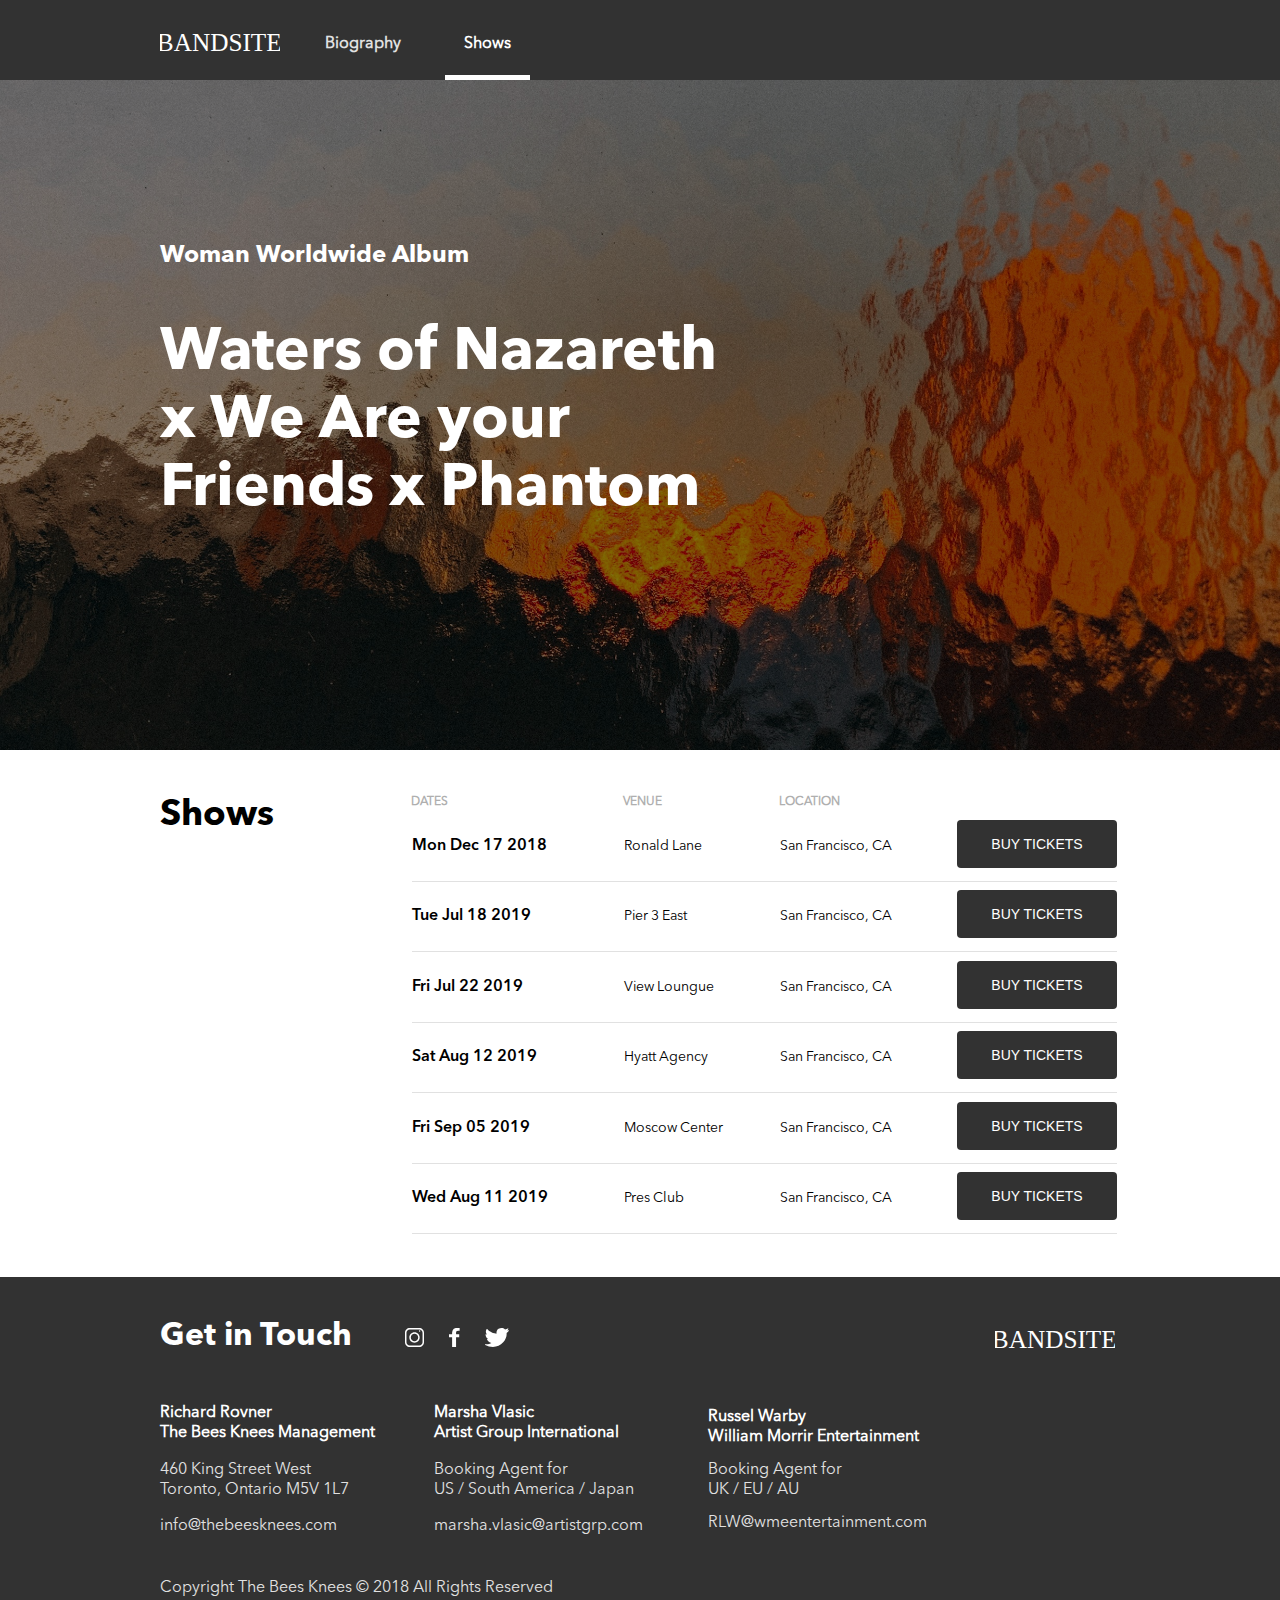
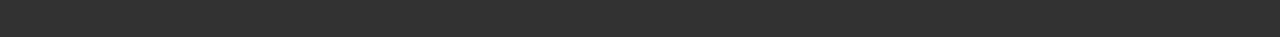
<file: sprint-2/pages/shows.html>
<!DOCTYPE html>
<html lang="en">

<head>
    <meta charset="UTF-8">
    <meta http-equiv="X-UA-Compatible" content="ie=edge">
    <meta name="viewport" content="width=device-width, initial-scale=1.0">
    <title>Shows</title>
    <link rel="stylesheet" type="text/css" href="../css/styles.css">
</head>

<body>
    <nav>
        <div class="nav__logo">
            <a href="../index.html"><img src="../assets/Logo/Logo-bandsite.svg"></a>
        </div>
        <div class="nav__pages">
            <a class="nav__text" href="../index.html">
                <h3>Biography</h3>
            </a>
            <a class="nav__text nav__text--selected" href="shows.html">
                <h3>Shows</h3>
            </a>
        </div>
    </nav>
    <header class="header__shows">
        <h4 class="header__text--small">
            Woman Worldwide Album
        </h4>
        <h1 class="header__title--shows">
            Waters of
            Nazareth x We
            Are your Friends
            x Phantom
        </h1>
        <div class="header__SoundCloud--container">
            <iframe class="header__SoundCloud" scrolling="no" frameborder="no" allow="autoplay"
                src="https://w.soundcloud.com/player/?url=https%3A//api.soundcloud.com/tracks/263946728&color=%23ff5500&auto_play=false&hide_related=false&show_comments=true&show_user=true&show_reposts=false&show_teaser=true"></iframe>
        </div>

    </header>
    <main class="main__shows">
        <h1 class="main__text--title"><br />Shows</h1>
        <table>
            <tr>
                <td class="main__label--top main__table--date">
                    <h5>
                        DATES
                    </h5>
                </td>
                <td class="main__label--top main__table--info">
                    <h5>
                        VENUE
                    </h5>
                </td>
                <td class="main__label--top main__table--info">
                    <h5>
                        LOCATION
                    </h5>
                </td>
            </tr>

            <tr>
                <td class="main__text--label">
                    <h5>
                        DATE
                    </h5>
                </td>
                <td>
                    <h2 class="main__text--date">
                        Mon Dec 17 2018
                    </h2>
                </td>
                <td class="main__text--label">
                    <h5>
                        VENUE
                    </h5>
                </td>
                <td>
                    <h4 class="main__text--info">
                        Ronald Lane
                    </h4>
                </td>
                <td class="main__text--label">
                    <h5>
                        LOCATION
                    </h5>
                </td>
                <td>
                    <h4 class="main__text--info">
                        San Francisco, CA
                    </h4>
                </td>
                <td class ="main__table--button">
                    <button class="main__button--cta">BUY TICKETS</button>
                </td>
            </tr>

            <tr>
                <td colspan="4">
                    <div class="main__divider"></div>
                </td>
            </tr>
            
            <tr>
                <td class="main__text--label">
                    <h5>
                        DATE
                    </h5>
                </td>
                <td>
                    <h2 class="main__text--date">
                        Tue Jul 18 2019
                    </h2>
                </td>
                <td class="main__text--label">
                    <h5>
                        VENUE
                    </h5>
                </td>
                <td>
                    <h4 class="main__text--info">
                        Pier 3 East
                    </h4>
                </td>
                <td class="main__text--label">
                    <h5>
                        LOCATION
                    </h5>
                </td>
                <td>
                    <h4 class="main__text--info">
                        San Francisco, CA
                    </h4>
                </td>
                <td class ="main__table--button">
                    <button class="main__button--cta">BUY TICKETS</button>
                </td>
            </tr>

            <tr>
                <td colspan="4">
                    <div class="main__divider"></div>
                </td>
            </tr>

            <tr>
                <td class="main__text--label">
                    <h5>
                        DATE
                    </h5>
                </td>
                <td>
                    <h2 class="main__text--date">
                        Fri Jul 22 2019
                    </h2>
                </td>
                <td class="main__text--label">
                    <h5>
                        VENUE
                    </h5>
                </td>
                <td>
                    <h4 class="main__text--info">
                        View Loungue
                    </h4>
                </td>
                <td class="main__text--label">
                    <h5>
                        LOCATION
                    </h5>
                </td>
                <td>
                    <h4 class="main__text--info">
                        San Francisco, CA
                    </h4>
                </td>
                <td class ="main__table--button">
                    <button class="main__button--cta">BUY TICKETS</button>
                </td>
            </tr>

            <tr>
                <td colspan="4">
                    <div class="main__divider"></div>
                </td>
            </tr>

            <tr>
                <td class="main__text--label">
                    <h5>
                        DATE
                    </h5>
                </td>
                <td>
                    <h2 class="main__text--date">
                        Sat Aug 12 2019
                    </h2>
                </td>
                <td class="main__text--label">
                    <h5>
                        VENUE
                    </h5>
                </td>
                <td>
                    <h4 class="main__text--info">
                        Hyatt Agency
                    </h4>
                </td>
                <td class="main__text--label">
                    <h5>
                        LOCATION
                    </h5>
                </td>
                <td>
                    <h4 class="main__text--info">
                        San Francisco, CA
                    </h4>
                </td>
                <td class ="main__table--button">
                    <button class="main__button--cta">BUY TICKETS</button>
                </td>
            </tr>

            <tr>
                <td colspan="4">
                    <div class="main__divider"></div>
                </td>
            </tr>

            <tr>
                <td class="main__text--label">
                    <h5>
                        DATE
                    </h5>
                </td>
                <td>
                    <h2 class="main__text--date">
                        Fri Sep 05 2019
                    </h2>
                </td>
                <td class="main__text--label">
                    <h5>
                        VENUE
                    </h5>
                </td>
                <td>
                    <h4 class="main__text--info">
                        Moscow Center
                    </h4>
                </td>
                <td class="main__text--label">
                    <h5>
                        LOCATION
                    </h5>
                </td>
                <td>
                    <h4 class="main__text--info">
                        San Francisco, CA
                    </h4>
                </td>
                <td class ="main__table--button">
                    <button class="main__button--cta">BUY TICKETS</button>
                </td>
            </tr>

            <tr>
                <td colspan="4">
                    <div class="main__divider"></div>
                </td>
            </tr>

            <tr>
                <td class="main__text--label">
                    <h5>
                        DATE
                    </h5>
                </td>
                <td>
                    <h2 class="main__text--date">
                        Wed Aug 11 2019
                    </h2>
                </td>
                <td class="main__text--label">
                    <h5>
                        VENUE
                    </h5>
                </td>
                <td>
                    <h4 class="main__text--info">
                        Pres Club
                    </h4>
                </td>
                <td class="main__text--label">
                    <h5>
                        LOCATION
                    </h5>
                </td>
                <td>
                    <h4 class="main__text--info">
                        San Francisco, CA
                    </h4>
                </td>
                <td class ="main__table--button">
                    <button class="main__button--cta">BUY TICKETS</button>
                </td>
            </tr>

            <tr>
                <td colspan="4">
                    <div class="main__divider"></div>
                </td>
            </tr>
        </table>
    </main>

    <footer>
        <div class="footer__container">
            <h1>
                Get in Touch
            </h1>

            <div class="footer__social">
                <img class="footer__social--icon" src="../assets/Icons/SVG/Icon-instagram.svg">
                <img class="footer__social--icon" src="../assets/Icons/SVG/Icon-facebook.svg">
                <img class="footer__social--icon" src="../assets/Icons/SVG/Icon-twitter.svg">
                <div class="footer__logo">
                    <a href="../index.html"><img src="../assets/Logo/Logo-bandsite.svg"></a>
                </div>
            </div>

            <div class="footer__text--container">
                <h4 class="footer__text--bold">Richard Rovner <br />The Bees Knees Management</h2>
                    <h4 class="footer__text">460 King Street West <br />Toronto, Ontario M5V 1L7</h2>
                        <a class="footer__text" href="Mailto:info@thebeesknees.com">info@thebeesknees.com</a>
            </div>

            <div class="footer__text--container">
                <h4 class="footer__text--bold">Marsha Vlasic<br />Artist Group International</h2>
                    <h4 class="footer__text">Booking Agent for<br />US / South America / Japan</h2>
                        <a class="footer__text"
                            href="Mailto:marsha.vlasic@artistgrp.com">marsha.vlasic@artistgrp.com</a>
            </div>

            <div class="footer__text--container">
                <h4 class="footer__text--bold">Russel Warby<br />William Morrir Entertainment</h2>
                    <h4 class="footer__text">Booking Agent for<br />UK / EU / AU</h2>
                        <a class="footer__text" href="Mailto:RLW@wmeentertainment.com">RLW@wmeentertainment.com</a>
            </div>

            <h4 class="footer__copyright">Copyright The Bees Knees © 2018 All Rights Reserved</h2>
        </div>
    </footer>
</body>

</html>
</file>
<file: sprint-2/css/styles.css>
@font-face {
  font-family: "AvenirNextRegular";
  src: url(../fonts/AvenirNextRegular.otf);
}

@font-face {
  font-family: "AvenirNextDemiBold";
  src: url(../fonts/AvenirNextDemi.otf);
}

@font-face {
  font-family: "AvenirNextBold";
  src: url(../fonts/AvenirNextBold.otf);
}

body {
  margin: 0px;
  font-family: AvenirNextRegular;
}

main {
  display: -webkit-box;
  display: -ms-flexbox;
  display: flex;
  -webkit-box-orient: vertical;
  -webkit-box-direction: normal;
      -ms-flex-direction: column;
          flex-direction: column;
}

a {
  text-decoration: none;
}

h1 {
  font-size: 7.5vw;
  line-height: 10vw;
  margin: 0px;
  font-family: AvenirNextBold;
}

h2 {
  font-size: 5vw;
  line-height: 7vw;
  margin: 0px;
  font-family: AvenirNextDemiBold;
}

h3 {
  font-size: 4vw;
  line-height: 6vw;
  margin: 0px;
  font-family: AvenirNextDemiBold;
}

h4 {
  font-size: 3.8vw;
  line-height: 5vw;
  margin: 0px;
  font-weight: normal;
}

h5 {
  font-size: 4vw;
  line-height: 6vw;
  color: #AFAFAF;
  margin: 0px;
  padding-bottom: 5vw;
}

table {
  margin: 0px 5%;
  padding-bottom: 40px;
}

td {
  display: block;
}

nav {
  background-color: #323232;
  height: 80px;
  display: -webkit-box;
  display: -ms-flexbox;
  display: flex;
  -ms-flex-wrap: wrap;
      flex-wrap: wrap;
  -webkit-box-pack: space-evenly;
      -ms-flex-pack: space-evenly;
          justify-content: space-evenly;
  -webkit-box-align: end;
      -ms-flex-align: end;
          align-items: flex-end;
}

nav h3 {
  font-family: AvenirNextRegular;
}

.nav__logo {
  display: -webkit-box;
  display: -ms-flexbox;
  display: flex;
  padding-bottom: 1vw;
}

.nav__pages {
  width: 100%;
  height: 38px;
  display: -webkit-box;
  display: -ms-flexbox;
  display: flex;
  -webkit-box-pack: space-evenly;
      -ms-flex-pack: space-evenly;
          justify-content: space-evenly;
  -webkit-box-align: end;
      -ms-flex-align: end;
          align-items: flex-end;
}

.nav__text {
  color: #E1E1E1;
  text-align: center;
  width: 50%;
  padding: 2vw;
  font-family: AvenirNextRegular;
  font-weight: normal;
  border-bottom: solid #323232 5px;
}

.nav__text:hover {
  border-color: #FFFFFF;
  font-weight: bold;
  color: #FFFFFF;
  -webkit-transition: 0.3s;
  transition: 0.3s;
}

.nav__text--selected {
  color: #FFFFFF;
  border-bottom: solid #FFFFFF 5px;
  font-weight: bold;
}

header, .header__shows {
  background-image: url(../assets/Images/Hero-image.jpg), -webkit-gradient(linear, left top, left bottom, from(rgba(0, 0, 0, 0.5)), to(rgba(0, 0, 0, 0.5)));
  background-image: url(../assets/Images/Hero-image.jpg), linear-gradient(rgba(0, 0, 0, 0.5), rgba(0, 0, 0, 0.5));
  background-blend-mode: overlay;
  background-size: 100%;
  height: 57vw;
  display: -webkit-box;
  display: -ms-flexbox;
  display: flex;
  -webkit-box-align: center;
      -ms-flex-align: center;
          align-items: center;
}

.header__shows {
  background-image: url(../assets/Images/Show-image.jpg), -webkit-gradient(linear, left top, left bottom, from(rgba(0, 0, 0, 0.5)), to(rgba(0, 0, 0, 0.5)));
  background-image: url(../assets/Images/Show-image.jpg), linear-gradient(rgba(0, 0, 0, 0.5), rgba(0, 0, 0, 0.5));
  background-position: center;
  height: 150vw;
  -webkit-box-orient: vertical;
  -webkit-box-direction: normal;
      -ms-flex-direction: column;
          flex-direction: column;
  -webkit-box-pack: start;
      -ms-flex-pack: start;
          justify-content: flex-start;
}

.header__title, .header__title--shows, .header__text--small {
  color: #FFFFFF;
  width: 70%;
  padding: 5%;
}

.header__title--shows {
  font-size: 11vw;
  line-height: 14vw;
  width: 90%;
  padding-bottom: 20vw;
}

.header__text--small {
  -ms-flex-item-align: start;
      align-self: flex-start;
  padding-bottom: 0px;
  padding-top: 20vw;
  font-size: 4.5vw;
}

.header__SoundCloud--container {
  width: 90%;
  -ms-flex-item-align: center;
      -ms-grid-row-align: center;
      align-self: center;
}

.header__SoundCloud {
  width: 100%;
  height: 30vw;
}

.main__image--large {
  -o-object-fit: cover;
     object-fit: cover;
  width: 90%;
  height: 45vw;
  -ms-flex-item-align: center;
      -ms-grid-row-align: center;
      align-self: center;
  padding: 7.5vw 0px;
}

.main__image--small {
  width: 90%;
  -ms-flex-item-align: center;
      -ms-grid-row-align: center;
      align-self: center;
  padding-bottom: 5%;
  -webkit-filter: grayscale(100%);
          filter: grayscale(100%);
}

.main__image--small:hover {
  -webkit-filter: grayscale(0%);
          filter: grayscale(0%);
  -webkit-transition: 0.3s;
  transition: 0.3s;
}

.main__text, .main__text--title, .main__text--label, .main__text--info, .main__text--date, .main__quote, .main__quote--attribution, .main__paragraph--title, .main__paragraph--text, .main__photoGallery--title {
  width: 90%;
  -ms-flex-item-align: center;
      -ms-grid-row-align: center;
      align-self: center;
}

.main__text--title {
  padding-bottom: 12.5%;
}

.main__text--label {
  padding-bottom: 5%;
}

.main__label--top {
  display: none;
}

.main__text--info, .main__text--date {
  padding-bottom: 7.5%;
}

.main__divider {
  background-color: #E1E1E1;
  height: 1px;
  width: 100%;
  margin-bottom: 7.5%;
}

.main__quote {
  padding-bottom: 10%;
}

.main__quote--attribution {
  padding-bottom: 12.5%;
}

.main__paragraph--title {
  padding-bottom: 7.5%;
}

.main__paragraph--container {
  width: 90%;
  -ms-flex-item-align: center;
      align-self: center;
  display: -webkit-box;
  display: -ms-flexbox;
  display: flex;
  -webkit-box-orient: vertical;
  -webkit-box-direction: normal;
      -ms-flex-direction: column;
          flex-direction: column;
}

.main__paragraph--text {
  width: 100%;
}

.main__photoGallery {
  background-color: #FAFAFA;
  display: -webkit-box;
  display: -ms-flexbox;
  display: flex;
  -webkit-box-orient: vertical;
  -webkit-box-direction: normal;
      -ms-flex-direction: column;
          flex-direction: column;
  margin-top: 12.5%;
  padding-bottom: 8%;
}

.main__photoGallery--title {
  padding-bottom: 7.5%;
}

.main__button--cta, .main__comments--button {
  border-radius: 4px;
  border: none;
  background-color: #323232;
  color: white;
  font-weight: 500;
  font-size: 4vw;
  width: 100%;
  height: 15vw;
  -ms-flex-item-align: center;
      -ms-grid-row-align: center;
      align-self: center;
  margin: 2.5% 0px 5% 0px;
}

.main__button--cta:hover, .main__comments--button:hover {
  background-color: black;
  -webkit-transition: 0.2s;
  transition: 0.2s;
}

.main__comments {
  -ms-flex-item-align: center;
      align-self: center;
  display: -webkit-box;
  display: -ms-flexbox;
  display: flex;
  -webkit-box-orient: horizontal;
  -webkit-box-direction: normal;
      -ms-flex-flow: row wrap;
          flex-flow: row wrap;
  -webkit-box-pack: end;
      -ms-flex-pack: end;
          justify-content: flex-end;
  width: 90%;
}

.main__comments--title {
  padding: 0px 0px 5% 5%;
}

.main__profilepic--container {
  display: inline-block;
  margin-right: 5%;
  margin-top: 6vw;
  padding-top: 32px;
}

.main__profilepic, .main__profilepic--gray {
  height: 15vw;
  width: 15vw;
  border-radius: 50%;
  background-color: #E1E1E1;
}

.main__comments--container {
  width: 78%;
}

.main__comments--container h5 {
  padding-bottom: 8px;
  padding-top: 24px;
}

.main__comments--button {
  margin: 8px 0px 32px 0px;
}

.main__comments--input {
  width: 100%;
  -webkit-box-sizing: border-box;
          box-sizing: border-box;
  border-radius: 4px;
  font-family: AvenirNextRegular;
  font-size: 4vw;
  padding: 7%;
  background-color: #FAFAFA;
  border: solid #E1E1E1 1.5px;
}

.main__comments--input:focus {
  border: solid #323232 2px;
}

.main__comments--date {
  float: right;
  color: #AFAFAF;
}

.main__comments--body {
  width: 80%;
}

.main__comments--body h3 {
  padding-bottom: 5%;
  display: inline-block;
}

.main__comments--body h5 {
  font-weight: normal;
  padding: 0px;
}

.main__comments--body h4 {
  padding-bottom: 7.5%;
  font-size: 4.37vw;
  line-height: 6vw;
  width: 100%;
}

.main__profilepic--gray {
  width: 13vw;
  height: 13vw;
  margin-right: 5%;
}

footer {
  background-color: #323232;
  padding: 10% 0%;
}

footer h4 {
  line-height: 20px;
}

footer h1 {
  font-size: 11vw;
  line-height: 10vw;
  color: #FFFFFF;
  padding-left: 3%;
  padding-bottom: 10%;
}

.footer__bio {
  margin-top: 26px;
}

.footer__container {
  display: -webkit-box;
  display: -ms-flexbox;
  display: flex;
  -webkit-box-orient: horizontal;
  -webkit-box-direction: normal;
      -ms-flex-flow: row wrap;
          flex-flow: row wrap;
  width: 80%;
}

.footer__social {
  margin-left: 5%;
  width: 40%;
  display: -webkit-box;
  display: -ms-flexbox;
  display: flex;
  -webkit-box-pack: justify;
      -ms-flex-pack: justify;
          justify-content: space-between;
  padding-bottom: 10%;
}

.footer__social--icon {
  height: 6vw;
  padding: 0px, 20px;
}

.footer__logo {
  display: none;
}

.footer__text, .footer__text--bold, .footer__copyright {
  color: #E1E1E1;
  font-family: AvenirNextRegular;
  font-weight: normal;
  padding-left: 3%;
  padding-bottom: 6%;
  font-size: 3.5vw;
  line-height: 5vw;
  font-weight: normal;
}

.footer__text--bold {
  font-size: 4vw;
  color: #FFFFFF;
  font-weight: 700;
  padding-top: 5%;
}

.footer__text--container {
  width: 100%;
}

.footer__copyright {
  padding-top: 5%;
  width: 70%;
}

@media (min-width: 600px) {
  h1 {
    font-size: 36px;
    line-height: 44px;
  }
  h2 {
    font-size: 24px;
    line-height: 32px;
  }
  h3 {
    font-size: 16px;
    line-height: 24px;
  }
  h4 {
    font-size: 14px;
    line-height: 22px;
  }
  h5 {
    font-size: 12px;
    line-height: 20px;
    padding: 0px;
  }
  table {
    margin: 0px 3%;
  }
  td {
    display: table-cell;
    width: auto;
  }
  nav {
    -ms-flex-wrap: nowrap;
        flex-wrap: nowrap;
    -webkit-box-pack: justify;
        -ms-flex-pack: justify;
            justify-content: space-between;
  }
  .nav__logo {
    -ms-flex-item-align: center;
        -ms-grid-row-align: center;
        align-self: center;
    padding: 0px 3vw;
  }
  .nav__pages {
    height: 80px;
    -webkit-box-pack: start;
        -ms-flex-pack: start;
            justify-content: flex-start;
    -webkit-box-align: center;
        -ms-flex-align: center;
            align-items: center;
  }
  .nav__text {
    -webkit-box-sizing: border-box;
            box-sizing: border-box;
    width: 85px;
    height: 100%;
    margin: 0px 4%;
    padding: 32px 5px;
  }
  header, .header__shows {
    height: 52vw;
  }
  .header__shows {
    height: 87vw;
  }
  .header__title, .header__title--shows, .header__text--small {
    font-size: 8vw;
    line-height: 8.5vw;
    width: 70%;
    padding: 3%;
  }
  .header__text--small {
    font-size: 3.2vw;
    line-height: 4vw;
    padding-top: 8%;
    padding-bottom: 0px;
    font-family: AvenirNextBold;
  }
  .header__title--shows {
    line-height: 12vw;
    -ms-flex-item-align: start;
        align-self: flex-start;
    width: 80%;
  }
  .header__SoundCloud--container {
    width: 94%;
  }
  .header__SoundCloud {
    width: 62%;
    height: 20vw;
  }
  .main__image--large {
    width: 94%;
    height: 47vw;
    padding: 35px 0px;
  }
  .main__image--small {
    width: 30%;
    padding-bottom: 3%;
  }
  .main__text, .main__text--title, .main__text--label, .main__text--info, .main__text--date, .main__quote, .main__quote--attribution, .main__paragraph--title, .main__paragraph--text, .main__photoGallery--title {
    width: 94%;
  }
  .main__text--title {
    padding-bottom: 32px;
  }
  .main__text--label {
    display: none;
  }
  .main__label--top {
    display: table-cell;
    padding: 0px;
  }
  .main__text--info, .main__text--date {
    padding: 0px;
    width: auto;
  }
  .main__text--date {
    font-size: 16px;
    line-height: 24px;
  }
  .main__table--date {
    width: 30%;
  }
  .main__table--info {
    width: 22%;
  }
  .main__table--button {
    text-align: right;
  }
  .main__button--cta, .main__comments--button {
    font-size: 14px;
    margin: 16px, 0px;
    width: 160px;
    height: 48px;
  }
  .main__divider {
    width: 100%;
    margin: 0px;
  }
  .main__quote {
    padding-bottom: 32px;
  }
  .main__quote--attribution {
    padding-bottom: 40px;
  }
  .main__paragraph--title {
    padding-bottom: 24px;
  }
  .main__paragraph--container {
    width: 94%;
    -webkit-box-orient: horizontal;
    -webkit-box-direction: normal;
        -ms-flex-direction: row;
            flex-direction: row;
    -webkit-box-pack: justify;
        -ms-flex-pack: justify;
            justify-content: space-between;
  }
  .main__paragraph--text:first-child {
    padding-right: 24px;
  }
  .main__photoGallery {
    margin-top: 48px;
    -webkit-box-orient: horizontal;
    -webkit-box-direction: normal;
        -ms-flex-flow: row wrap;
            flex-flow: row wrap;
    -webkit-box-pack: space-evenly;
        -ms-flex-pack: space-evenly;
            justify-content: space-evenly;
    -ms-flex-line-pack: justify;
        align-content: space-between;
    padding-bottom: 2%;
  }
  .main__comments--input {
    padding: 1.5vw;
    font-size: 2vw;
    line-height: 3vw;
  }
  .main__profilepic--container {
    margin-top: 24px;
    padding-top: 3vw;
    margin-right: 4%;
  }
  .main__profilepic, .main__profilepic--gray {
    height: 6vw;
    width: 6vw;
  }
  .main__comments {
    -ms-flex-item-align: center;
        -ms-grid-row-align: center;
        align-self: center;
    width: 68vw;
    -webkit-box-pack: end;
        -ms-flex-pack: end;
            justify-content: flex-end;
  }
  .main__comments .main__divider {
    margin-bottom: 3vw;
  }
  .main__comments h5 {
    padding-bottom: 0px;
    font-size: 1.7vw;
    line-height: 3vw;
  }
  .main__comments--container {
    width: 59vw;
  }
  .main__comments--button {
    float: right;
    margin: 3vw 0px 3vw 0px;
    width: 20vw;
    height: 6vw;
  }
  .main__comments--date {
    float: none;
    display: inline-block;
    margin: 0px 8px;
  }
  .main__comments--body {
    width: 61vw;
  }
  .main__comments--body h3 {
    padding: 0px;
    font-size: 2vw;
    line-height: 3vw;
  }
  .main__comments--body h4 {
    padding-bottom: 3vw;
    font-size: 1.8vw;
    line-height: 3vw;
  }
  .main__profilepic--gray {
    margin-right: 2vw;
    height: 5vw;
    width: 5vw;
  }
  footer {
    padding: 7% 24px;
  }
  footer h1 {
    font-size: 4.7vw;
    line-height: 44px;
    padding: 0px;
  }
  .footer__container {
    width: 100%;
    -webkit-box-pack: justify;
        -ms-flex-pack: justify;
            justify-content: space-between;
    -webkit-box-align: center;
        -ms-flex-align: center;
            align-items: center;
  }
  .footer__social {
    width: 63%;
    -webkit-box-align: start;
        -ms-flex-align: start;
            align-items: flex-start;
    margin: 0px;
    padding: 0px;
  }
  .footer__social--icon {
    height: 3vw;
    -ms-flex-item-align: center;
        -ms-grid-row-align: center;
        align-self: center;
  }
  .footer__logo {
    display: -webkit-box;
    display: -ms-flexbox;
    display: flex;
    -ms-flex-item-align: center;
        align-self: center;
    padding-bottom: 10px;
    margin-left: 32%;
  }
  .footer__text, .footer__text--bold, .footer__copyright {
    font-size: 2vw;
    line-height: 20px;
    display: -webkit-box;
    display: -ms-flexbox;
    display: flex;
    padding-left: 0px;
  }
  .footer__text--bold {
    font-size: 2vw;
  }
  .footer__copyright {
    font-size: 14px;
    padding-bottom: 0px;
  }
  .footer__text--container {
    width: 30%;
    margin-top: 30px;
  }
}

@media (min-width: 1024px) {
  table {
    width: 100%;
    padding: 40px 0px;
    margin: 0px 12.5% 0px 0px;
  }
  .nav__logo {
    padding-left: 12.5vw;
    padding-right: 0px;
  }
  .nav__text {
    width: 85px;
    margin-right: 0%;
  }
  header, .header__shows {
    height: 47vw;
  }
  .header__title, .header__title--shows, .header__text--small {
    padding: 12.5%;
    width: 100%;
    font-size: 60px;
    line-height: 68px;
  }
  .header__shows {
    height: 670px;
    -webkit-box-orient: horizontal;
    -webkit-box-direction: normal;
        -ms-flex-flow: row wrap;
            flex-flow: row wrap;
    -ms-flex-line-pack: start;
        align-content: flex-start;
    padding-left: 12.5%;
  }
  .header__text--small {
    font-size: 24px;
    line-height: 32px;
    padding: 160px 0px 48px 0px;
    width: 100%;
  }
  .header__title--shows {
    font-size: 60px;
    line-height: 68px;
    padding: 0px;
    width: 600px;
    display: inline-block;
    margin-bottom: 48px;
  }
  .header__SoundCloud--container {
    width: 436px;
    padding-bottom: 13px;
  }
  .header__SoundCloud {
    width: 436px;
    height: 146px;
  }
  .main__image--large {
    width: 62%;
    height: 31vw;
    padding: 48px 0px;
  }
  .main__shows {
    -webkit-box-orient: horizontal;
    -webkit-box-direction: normal;
        -ms-flex-direction: row;
            flex-direction: row;
    -webkit-box-pack: justify;
        -ms-flex-pack: justify;
            justify-content: space-between;
  }
  .main__text, .main__text--title, .main__text--label, .main__text--info, .main__text--date, .main__quote, .main__quote--attribution, .main__paragraph--title, .main__paragraph--text, .main__photoGallery--title {
    width: 75%;
  }
  .main__text--title {
    width: 35vw;
    -ms-flex-item-align: start;
        align-self: flex-start;
    margin-left: 12.5%;
    display: inline-block;
  }
  .main__quote {
    padding-bottom: 40px;
    width: 62%;
  }
  .main__quote--attribution {
    padding-bottom: 56px;
    width: 62%;
  }
  .main__paragraph--title {
    padding-bottom: 32px;
    width: 62%;
  }
  .main__paragraph--container {
    width: 62%;
  }
  .main__paragraph--text:first-child {
    padding-right: 40px;
  }
  .main__photoGallery {
    padding-left: 12.5%;
    padding-right: 12.5%;
    -webkit-box-pack: justify;
        -ms-flex-pack: justify;
            justify-content: space-between;
    padding-bottom: 1%;
  }
  .main__photoGallery--title {
    padding-bottom: 64px;
    width: 100%;
  }
  .main__image--small {
    width: 32%;
    padding-bottom: 2%;
  }
  .main__comments--input {
    padding: 11px;
    font-size: 14px;
    line-height: 22px;
  }
  .main__profilepic--container {
    padding: 0px;
    margin-top: 44px;
    margin-right: 20px;
  }
  .main__profilepic, .main__profilepic--gray {
    height: 48px;
    width: 48px;
  }
  .main__comments {
    width: 528px;
  }
  .main__comments .main__divider {
    margin-bottom: 24px;
  }
  .main__comments h5 {
    font-size: 12px;
    line-height: 20px;
  }
  .main__comments--container {
    width: 460px;
  }
  .main__comments--button {
    margin: 24px 0px 24px 0px;
    height: 48px;
    width: 160px;
  }
  .main__comments--body {
    width: 472px;
  }
  .main__comments--body h3 {
    font-size: 16px;
    line-height: 24px;
  }
  .main__comments--body h4 {
    padding-bottom: 24px;
    font-size: 14px;
    line-height: 20px;
  }
  .main__profilepic--gray {
    margin-right: 16px;
    height: 40px;
    width: 40px;
  }
  footer {
    padding: 3% 12.5%;
  }
  footer h1 {
    font-size: 2.5vw;
    padding-right: 5.5%;
  }
  .footer__container {
    -webkit-box-pack: start;
        -ms-flex-pack: start;
            justify-content: flex-start;
  }
  .footer__social--icon {
    height: 1.5vw;
  }
  .footer__social {
    width: 74%;
  }
  .footer__logo {
    margin-left: 65%;
    padding: 0px;
  }
  .footer__text--container {
    width: 274px;
  }
  .footer__text--container:nth-child(5) {
    width: auto;
  }
  .footer__text, .footer__text--bold, .footer__copyright {
    font-size: 16px;
  }
  .footer__text--bold {
    font-size: 16px;
  }
  .footer__copyright {
    padding-top: 2.7%;
  }
}
/*# sourceMappingURL=styles.css.map */
</file>
